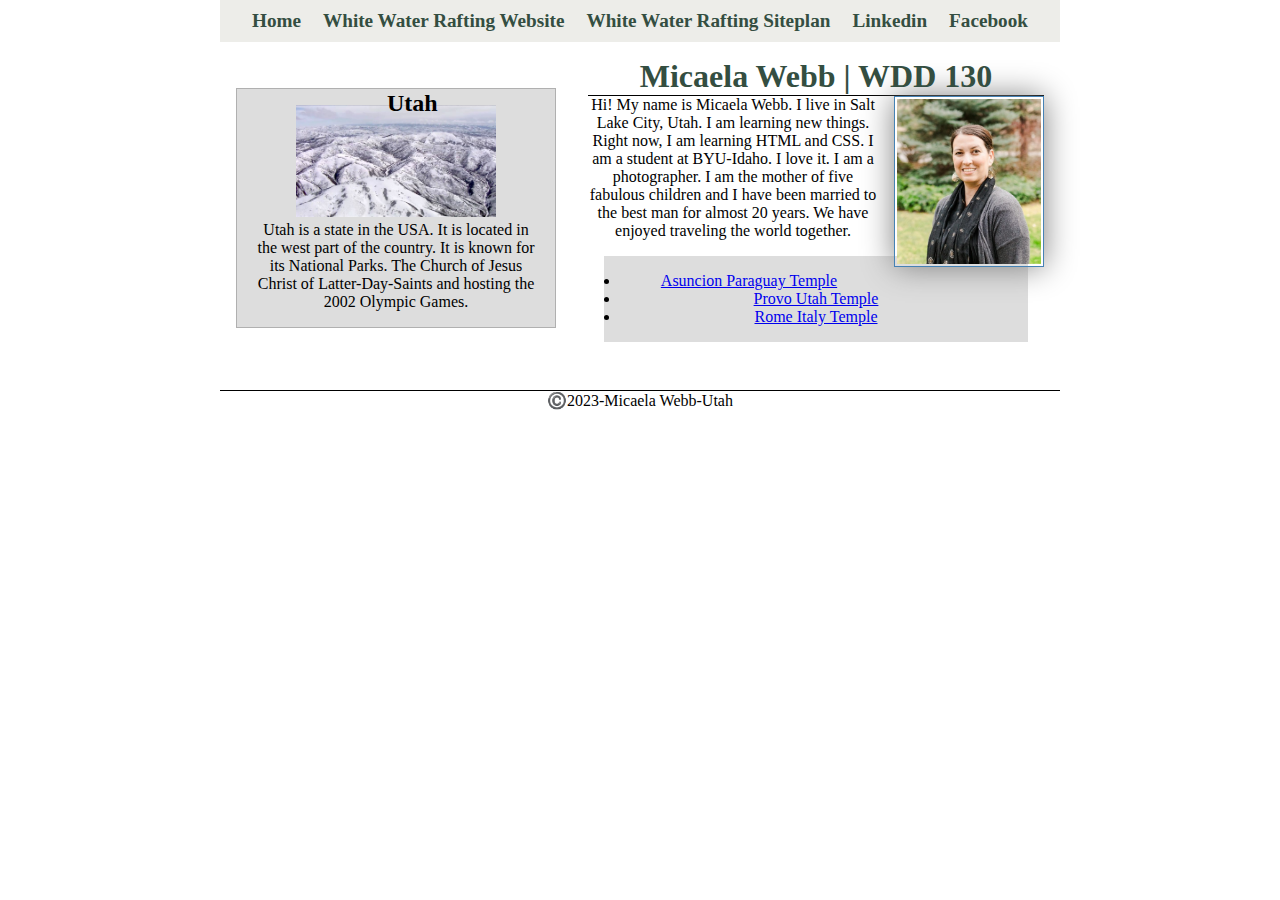
<file: index.html>
<!DOCTYPE html>
<html lang="en-US">
    
    <head>
        <meta charset="utf-8" />
        <meta name="viewport" content="width=device-width,initial-scale=1.0" />
        <title>Micaela Webb WDD 130</title>
        <meta name="description" content="Hello, my name is Micaela Webb I am taking web fundamentals or wdd130 at BYU Idaho, This is a place where I can learn html and css. I am a student at BYU-Idaho.">
        <meta name="author" content="Micaela Webb">

        <link rel="stylesheet" href="styles/styles.css">
    </head> 

    <body>
        <header>
            <nav>
                <a href="">Home</a>
                <a href="wwr/about.html">White Water Rafting Website</a>
                <a href="wwr/site-plan-rafting.html">White Water Rafting Siteplan</a>
                <a href="www.linkedin.com/in/micawebb">Linkedin</a>
                <a href="https://www.facebook.com">Facebook</a>
            </nav>
        </header>
        
    <div class="grid">
        <main>
            <h1>Micaela Webb | WDD 130</h1>
            <img src="images/profile.jpg" alt="Micaela Webb" width="200">
            <p>Hi! My name is Micaela Webb. I live in Salt Lake City, Utah. I am learning new things. Right now, I am learning HTML and CSS.  I am a student at BYU-Idaho.  I love it.  I am a photographer.  I am the mother of five fabulous children and I have been married to the best man for almost 20 years.  We have enjoyed traveling the world together. </p>
        
                <ul class="box">
                    <li><a href="https://www.churchofjesuschrist.org/temples/details/asuncion-paraguay-temple?lang=eng" target="_blank">Asuncion Paraguay Temple</a></li>
                    <li><a href="https://www.churchofjesuschrist.org/temples/details/provo-utah-temple?lang=eng" target="_blank">Provo Utah Temple</a></li>
                    <li><a href="https://www.churchofjesuschrist.org/temples/details/rome-italy-temple?lang=eng" target="_blank">Rome Italy Temple</a></li>
                </ul>
        
        
        </main>
    

        <aside class="box">
            <h2>Utah</h2>
            <img src="images/snowimage.jpeg" alt="Utah landscape">
            <p>Utah is a state in the USA.  It is located in the west part of the country. It is known for its National Parks. The Church of Jesus Christ of Latter-Day-Saints and hosting the 2002 Olympic Games.</p>
        </aside>
    </div>

        <footer>
            <p>©️2023-Micaela Webb-Utah</p>
        </footer>
    </body>

    <!--last modified 10/11/2023-->



</html>
</file>
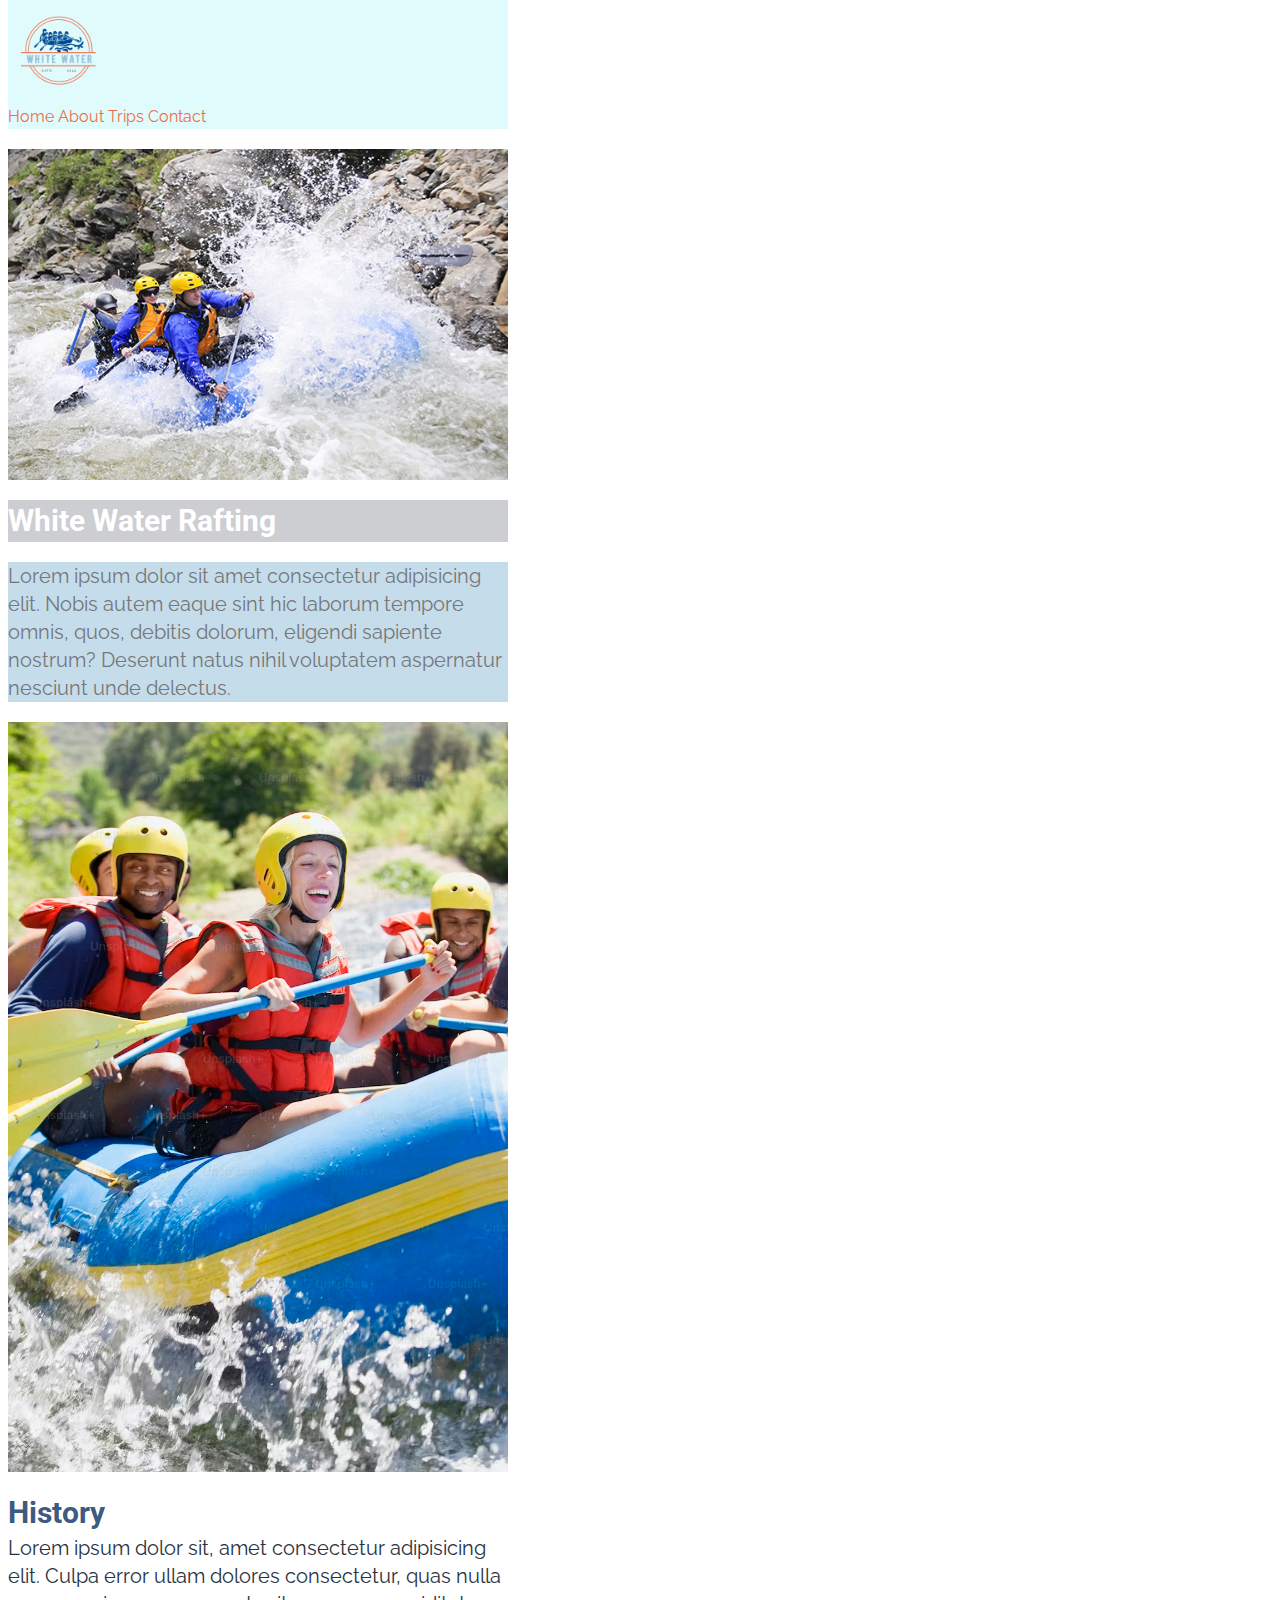
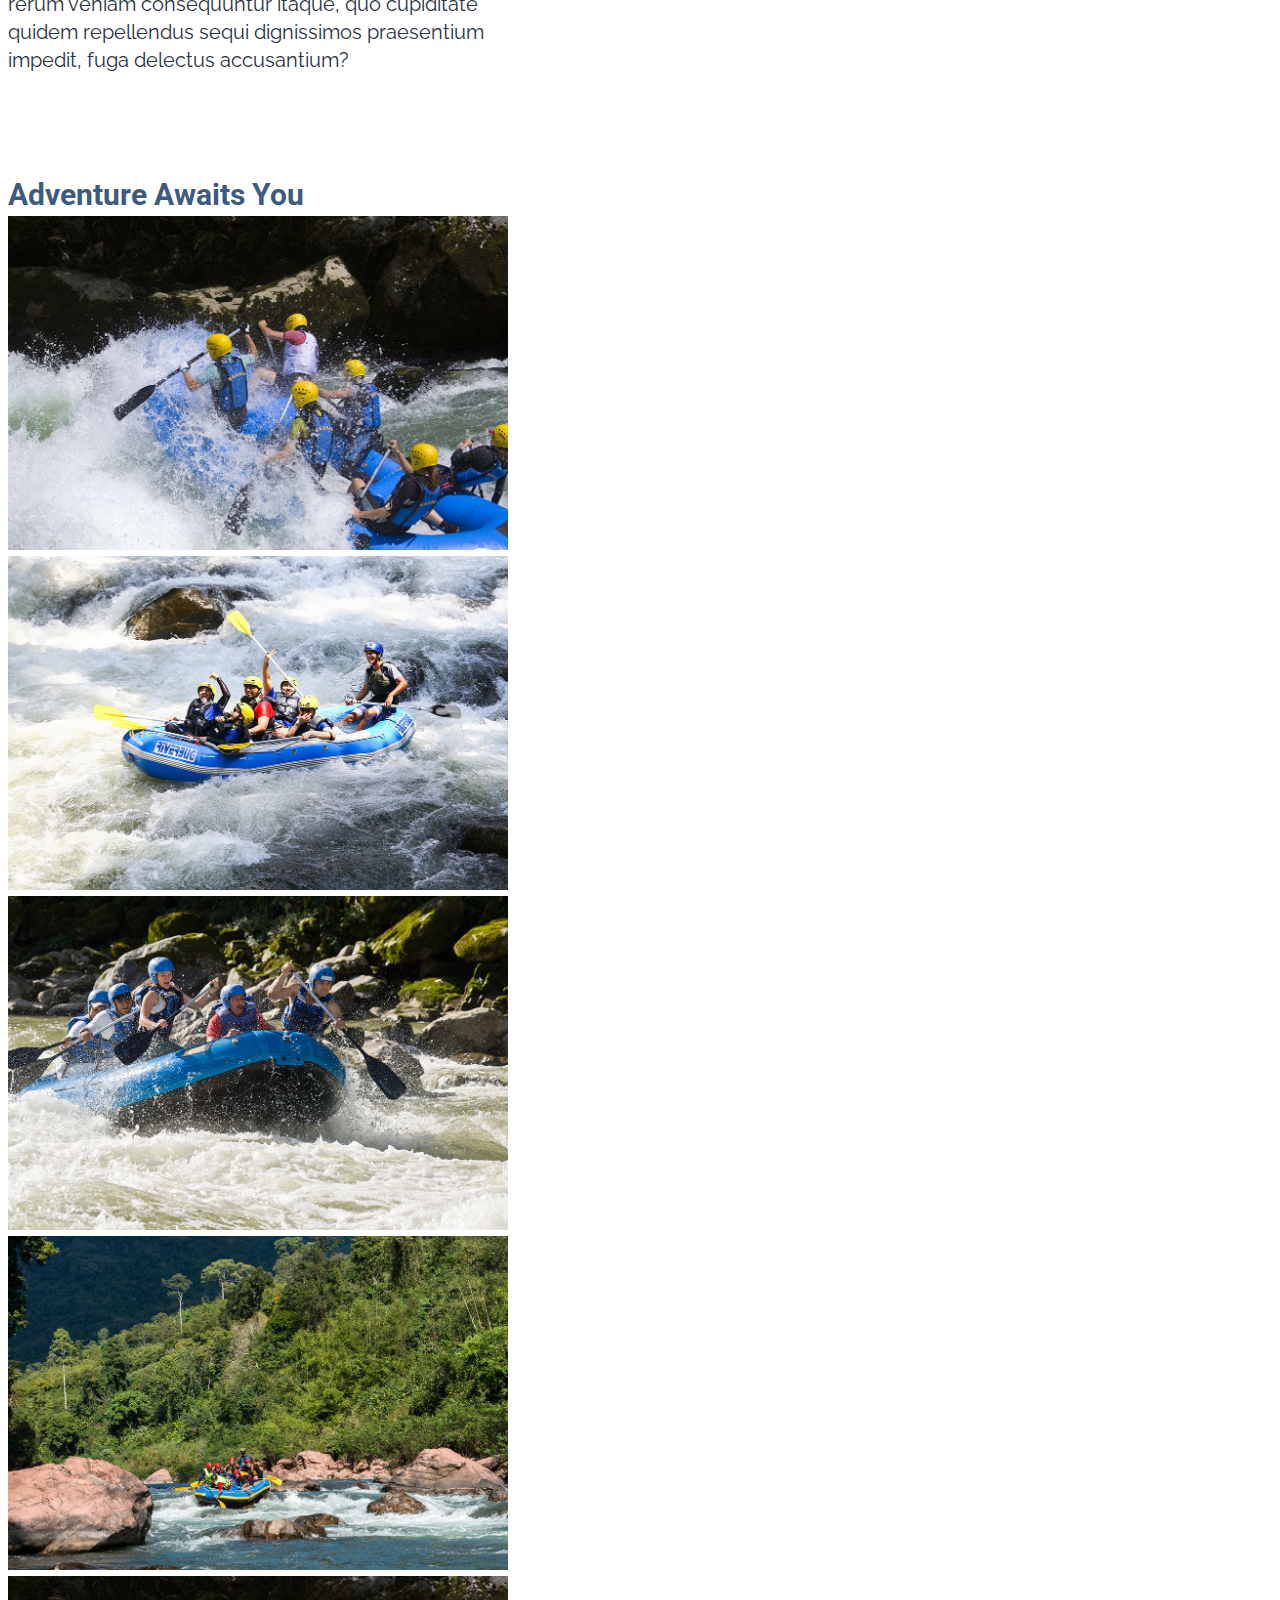
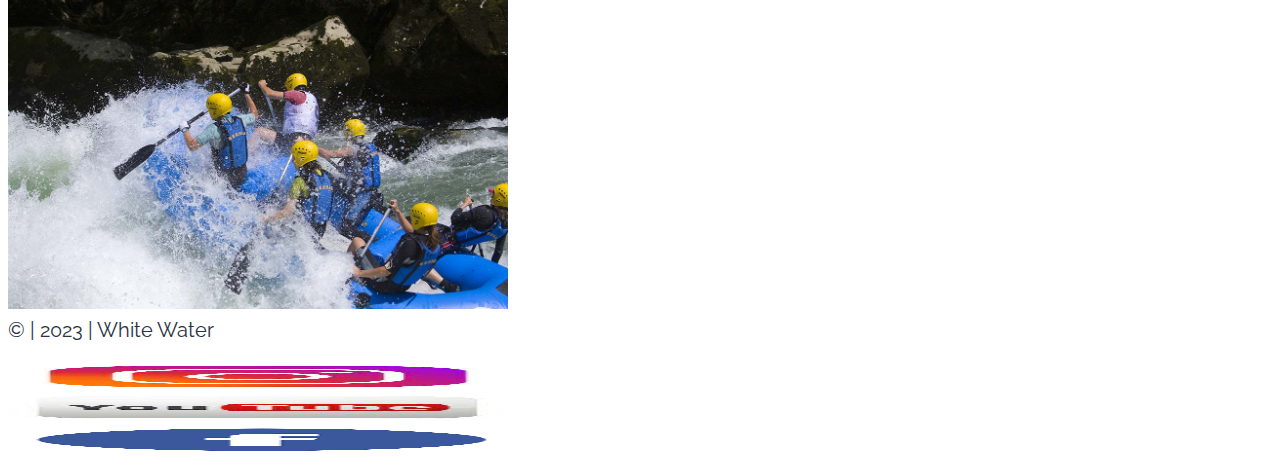
<file: wwr/about.html>
<!DOCTYPE html>
<html lang="en-US">
  <head>
    <meta charset="utf-8" />
    <meta name="viewport" content="width=device-width, initial-scale=1" />
    <title>About Us</title>
    <meta name="description" content="White Water River Rafting" />
    <meta name="author" content="Micaela Webb" />

    <link rel="stylesheet" href="styles/rafting.css" />
  </head>

  <body>
    <header>
      <img
        class="logo"
        src="images/logo.png"
        alt="logo"
        width="100px"
        height="100px"
      />
      <nav>
        <a class="home" href="index.html">Home</a>
        <a class="about" href="about.html">About</a>
        <a class="trips" href="trips.html">Trips</a>
        <a class="contact" href="contact.html">Contact</a>
      </nav>
    </header>

    <div>
      <div class="hero">
        <img class="hero-img" src="images/hero.jpg" alt="hero" />

        <h1>White Water Rafting</h1>
        <article>
          <p>
            Lorem ipsum dolor sit amet consectetur adipisicing elit. Nobis autem
            eaque sint hic laborum tempore omnis, quos, debitis dolorum,
            eligendi sapiente nostrum? Deserunt natus nihil voluptatem
            aspernatur nesciunt unde delectus.
          </p>
          <img
            class="hero-img2"
            src="images/happyemployee.jpg"
            alt="happyemployee"
          />
        </article>
      </div>

      <div class="history">

      <section class="history">
        <h2 class="title-history">History</h2>

        <p class="paragraph-history">
          Lorem ipsum dolor sit, amet consectetur adipisicing elit. Culpa error
          ullam dolores consectetur, quas nulla rerum veniam consequuntur
          itaque, quo cupiditate quidem repellendus sequi dignissimos
          praesentium impedit, fuga delectus accusantium?
        </p>
      </section>
    </div>

    <div class="adventure">
      <section class="adventure">
        <h2 class="title-adventure">Adventure Awaits You</h2>
        <img class="adventure1" src="images/raft1.jpeg" alt="raft1" />
        <img class="adventure1" src="images/raft2.jpeg" alt="raft2" />
        <img class="adventure1" src="images/raft3.jpeg" alt="raft3" />
        <img class="adventure1" src="images/raft4.jpeg" alt="raft4" />
        <img class="adventure1" src="images/raft5.jpeg" alt="raft5" />
      </section>
    </div>
    </main>

    <footer>
      <nav class="social-links">
        <p>&copy | 2023 | White Water</p>
        <a class="instagram" href="https://instagram.com">
          <img
            src="images/instagram.jpeg"
            alt="Instagram"
            height="25px"
            width="25px"
          />
        </a>

        <a class="instagram" href="https://youtube.com">
          <img src="images/youtube.jpeg" alt="YouTube" height="25" width="25" />
        </a>

        <a class="facebook" href="https://facebook.com">
          <img
            src="images/facebook.jpeg"
            alt="Facebook"
            height="25px"
            width="25px"
          />
        </a>
      </nav>
    </footer>
  </body>

  <!--last modified 10/11/2023-->
</html>
</file>
<file: styles/styles.css>
* {
    margin:0;
    padding: 0;
    box-sizing: border-box;
}

header, .grid, footer {
    max-width: 840px;
    margin: 0 auto;
    text-align: center;
}
nav {
    background-color: #edede9;
    padding: 10px;
    display: flex;
    justify-content: space-evenly;
    align-items: center;
}



.grid {
    display: grid;
    align-items: center;
}

main {
    grid-column: 2;
    margin: 1rem;
}

aside {
    width: 20rem;
    position: relative;
    grid-row: 1;
}



nav a {
    color: #344e41;
    display: block;
    padding: 1 rem;
    text-decoration: none;
    font-size: 1.2rem;
    font-weight: 700;
}
h1 {
    color: #344e41;
    border-bottom: 1px solid #000;
}
main img {
    width: 150px;
    height: auto;
    border: 1px solid steelblue;
    padding: 2px;
    box-shadow: 0 0 30px gray;
    float: right;
    margin: 0 0 1rem 1rem;
}
p {
    padding: 0;
}

aside {
    width: 20em;
    margin: 1rem;
    border: 1px solid rgba(0, 0, 0, 0.2); /*1*/
    padding: 1rem;
    background-color: #edede9;
    color:rgb(13, 15, 10);
    text-align: center;
    position:relative;
}

aside img {
    width: 200px;
    height: auto;


}

aside h2 {
    float: clear;
    top: 1px;
    left: 150px;
    position: absolute;
}
footer {
    margin-top: 1em;
    border-top: 1px solid #000;
    text-align: center;
}

/* Class Selectors */

.box {
    margin: 1rem;
    border: 2 px solid rgba(0, 0, 0, 0.1);
    padding: 1rem;
    background-color: #ddd;
    color: #000;
}
</file>
<file: wwr/styles/rafting.css>
@import url("https://fonts.googleapis.com/css2?family=Alegreya+Sans+SC:ital,wght@1,100&family=Nunito:wght@300&family=Raleway&family=Roboto:wght@300&display=swap");

:root {
  --primary-color: #293241;
  --secondary-color: #e0fbfc;
  --accent1-color: #3d5a80;
  --accent2-color: #ee6c4d;
  --accent3-color: #98c1d9;

  --heading-font: "Roboto", serif;
  --paragraph-font: "raleway", serif;

  --nav-background-color: #98c1d9;
  --nav-link-color: #ee6c4d;
  --nav-hover-link-color: #3d5a80;
  --nav-hover-background-color: #e0fbfc;
}

* {
  font-family: "raleway", sans-serif;
  line-height: 1.4;
  color: #293241;
  width: 500px;
  margin-top: 0;
  margin-bottom: 0;
}

h1,
h2 {
  font-family: "Roboto", sans-serif;
  color: #3d5a80;
  font-weight: bold;
  font-size: 30px;
}

p {
  font-family: "raleway", sans-serif;
  font-size: 20px;
  margin-bottom: 20px;
}

/* HEADER */

header {
  background-color: #e0fbfc;
  margin-bottom: 20px;
  grid-template-rows: 3f 1f 1f 1f 1f;
}

nav a:link,
nav a:visited {
  color: #ee6c4d;
  text-decoration: none;
}

nav a:hover,
nav a:active {
  color: #3d5a80;
  font-weight: bold;
  text-decoration: none;
}

.logo {
  height: 100px;
  width: 100px;
}

/*MAIN*/

/* div clas="hero" */

.hero {
  margin-bottom: 20px;
}

.hero img {
  display: block;
  width: 100%;
  height: auto;
  margin-bottom: 20px;
}

h1 {
  color: #fff;
  background-color: #2932413d;
  margin-bottom: 20px;
}

article {
  background-color: rgba(152, 193, 217, 0.561);
  margin-bottom: 50px;
}

article p {
  color: #75777a;
}

.hero-img2 {
  float: right;
  height: 10px;
  width: auto;
  margin-bottom: 25px;
}

/*HISTORY SECTION*/

.history {
  margin-top: 100px;
  margin-bottom: 100px;
}

/* section {
} */

/* FOOTER */
.social-links a {
  max-width: 25px;
  max-height: 25px;
}
</file>
